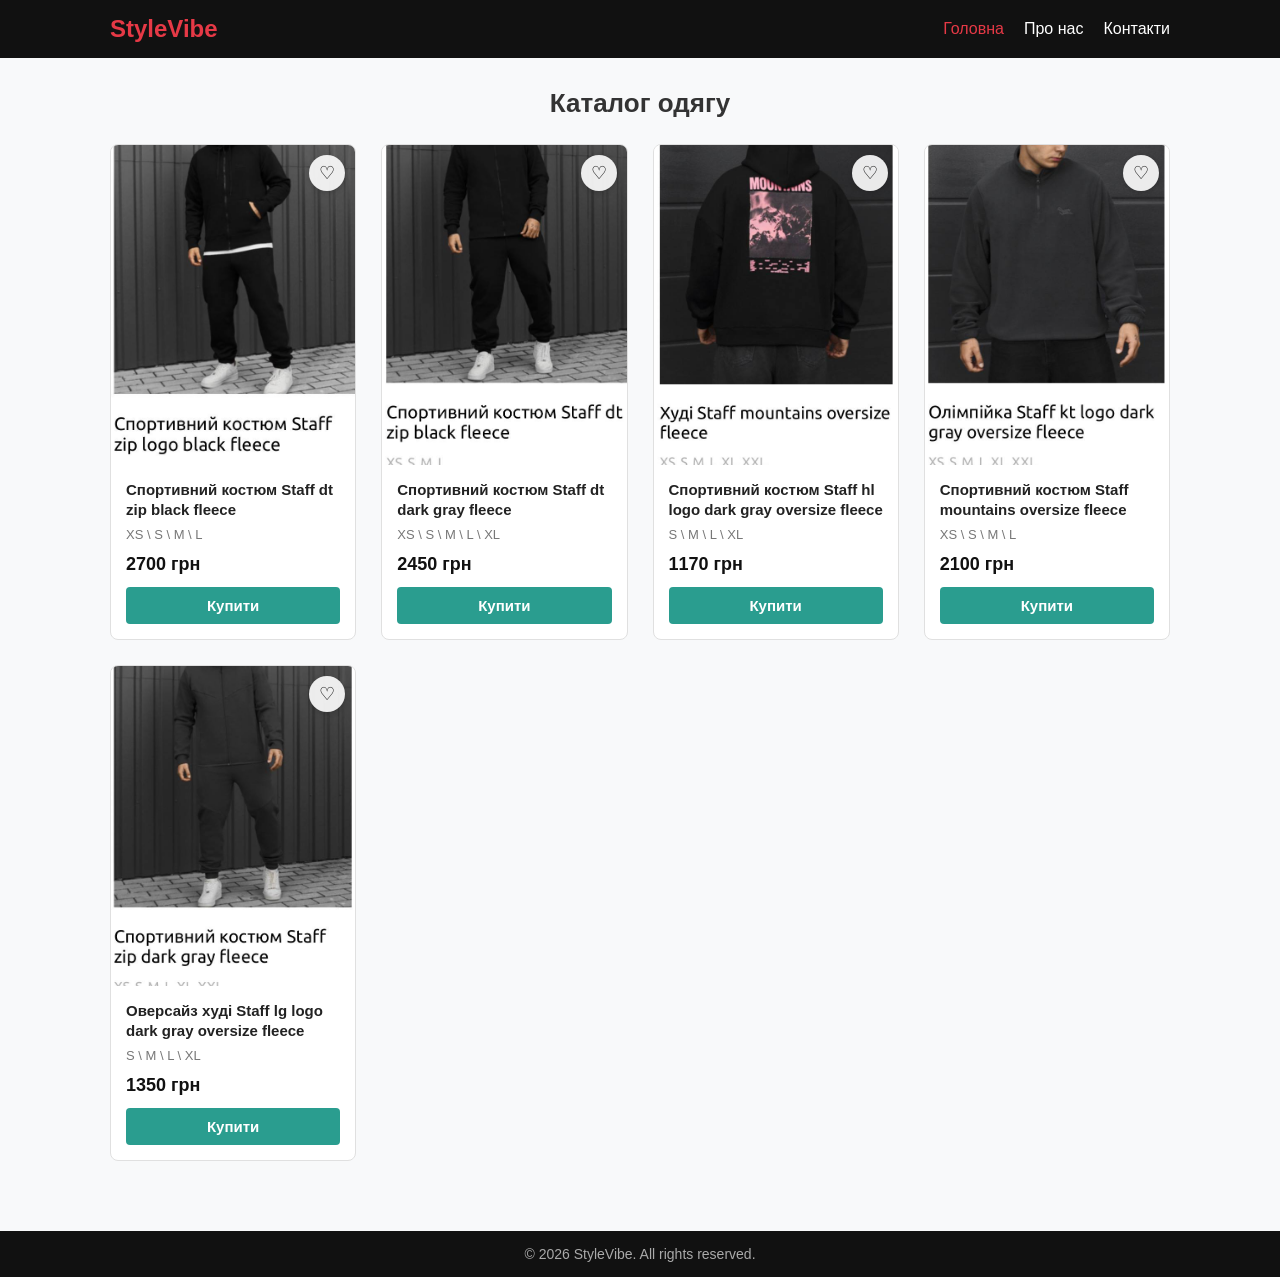
<file: index.html>
<!DOCTYPE html>
<html lang="uk">
<head>
    <meta charset="UTF-8">
    <meta name="viewport" content="width=device-width, initial-scale=1.0">
    <title>StyleVibe - Головна</title>
    <link rel="stylesheet" href="style.css">
</head>
<body>

<!-- Шапка сайту -->
<header class="site-header">
    <div class="header-container">
        <h1 class="logo">StyleVibe</h1>
        <nav class="nav-menu">
            <a href="index.html" class="active">Головна</a>
            <a href="about.html">Про нас</a>
            <a href="contacts.html">Контакти</a>
        </nav>
    </div>
</header>

<!-- Основний контент -->
<main class="main-content">
    <h2 class="page-title">Каталог одягу</h2>
    
    <div class="products-grid">
        <!-- Товар 1 -->
        <div class="product-card">
            <div class="product-image-container">
                <img src="photo_2026-11-01_14-26-36.jpg" alt="Спортивний костюм">
                <button class="wishlist-btn">♡</button>
            </div>
            <div class="product-info">
                <h3 class="product-title">Спортивний костюм Staff dt zip black fleece</h3>
                <div class="product-size">XS \ S \ M \ L</div>
                <div class="product-price">2700 грн</div>
                <button class="buy-btn">Купити</button>
            </div>
        </div>

        <!-- Товар 2 -->
        <div class="product-card">
            <div class="product-image-container">
                <img src="photo_2026-11-01_14-26-41.jpg" alt="Спортивний костюм">
                <button class="wishlist-btn">♡</button>
            </div>
            <div class="product-info">
                <h3 class="product-title">Спортивний костюм Staff dt dark gray fleece</h3>
                <div class="product-size">XS \ S \ M \ L \ XL</div>
                <div class="product-price">2450 грн</div>
                <button class="buy-btn">Купити</button>
            </div>
        </div>

        <!-- Товар 3 -->
        <div class="product-card">
            <div class="product-image-container">
                <img src="photo_2026-11-01_14-26-44.jpg" alt="Костюм">
                <button class="wishlist-btn">♡</button>
            </div>
            <div class="product-info">
                <h3 class="product-title">Спортивний костюм Staff hl logo dark gray oversize fleece</h3>
                <div class="product-size">S \ M \ L \ XL</div>
                <div class="product-price">1170 грн</div>
                <button class="buy-btn">Купити</button>
            </div>
        </div>

        <!-- Товар 4 -->
        <div class="product-card">
            <div class="product-image-container">
                <img src="photo_2026-11-01_14-26-46.jpg" alt="Костюм">
                <button class="wishlist-btn">♡</button>
            </div>
            <div class="product-info">
                <h3 class="product-title">Спортивний костюм Staff mountains oversize fleece</h3>
                <div class="product-size">XS \ S \ M \ L</div>
                <div class="product-price">2100 грн</div>
                <button class="buy-btn">Купити</button>
            </div>
        </div>

        <!-- Товар 5 -->
        <div class="product-card">
            <div class="product-image-container">
                <img src="photo_2026-11-01_14-26-49.jpg" alt="Худі">
                <button class="wishlist-btn">♡</button>
            </div>
            <div class="product-info">
                <h3 class="product-title">Оверсайз худі Staff lg logo dark gray oversize fleece</h3>
                <div class="product-size">S \ M \ L \ XL</div>
                <div class="product-price">1350 грн</div>
                <button class="buy-btn">Купити</button>
            </div>
        </div>
    </div>
</main>

<!-- Футер -->
<footer class="site-footer">
    <p>&copy; 2026 StyleVibe. All rights reserved.</p>
</footer>
</body>
</html>
</file>
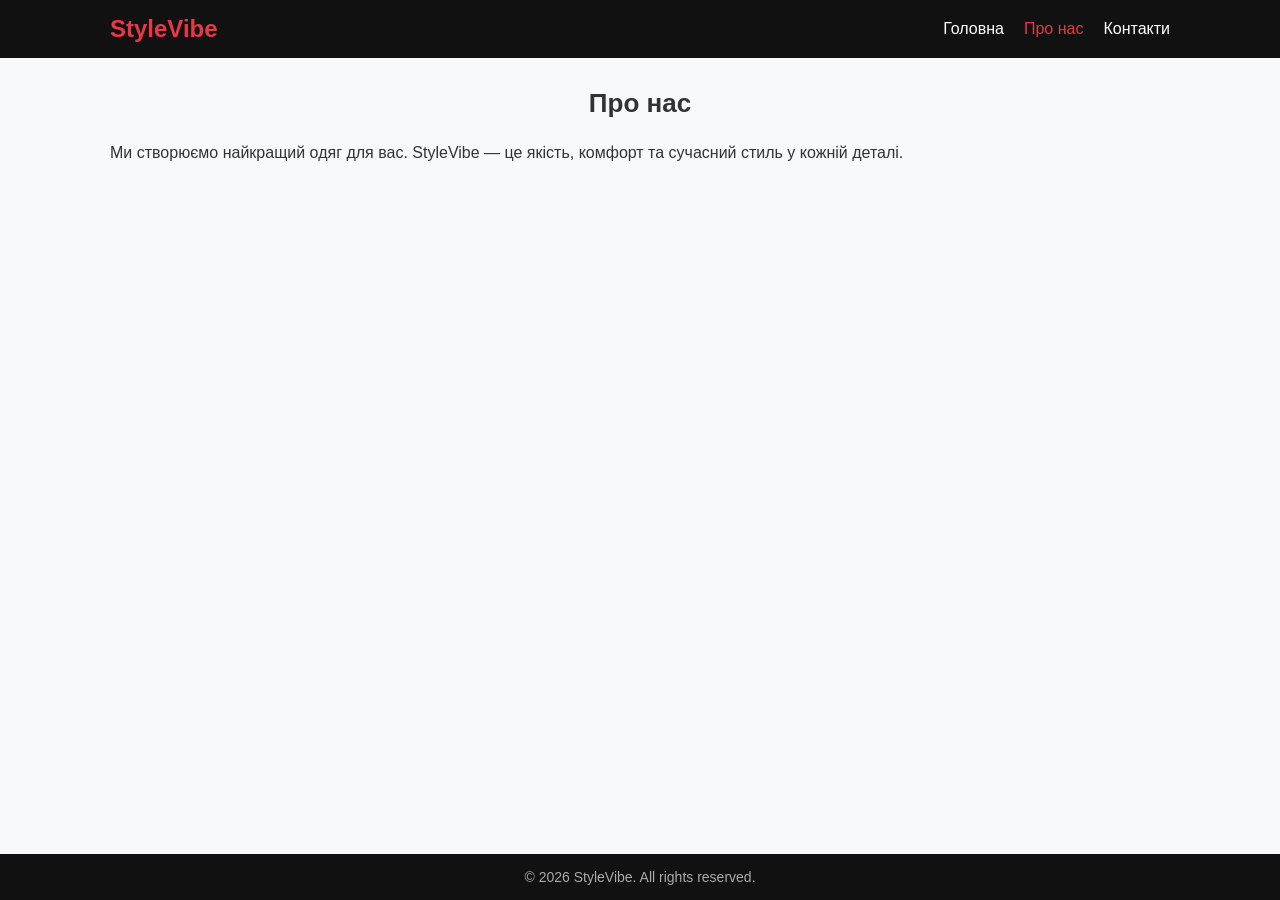
<file: about.html>
<!DOCTYPE html>
<html lang="uk">
<head>
    <meta charset="UTF-8">
    <meta name="viewport" content="width=device-width, initial-scale=1.0">
    <title>StyleVibe - Про нас</title>
    <link rel="stylesheet" href="style.css">
</head>
<body>

    <header class="site-header">
        <div class="header-container">
            <h1 class="logo">StyleVibe</h1>
            <nav class="nav-menu">
                <a href="index.html">Головна</a>
                <a href="about.html" class="active">Про нас</a>
                <a href="contacts.html">Контакти</a>
            </nav>
        </div>
    </header>

    <main class="main-content">
        <h2 class="page-title">Про нас</h2>
        
        <div class="info-box">
            <p>Ми створюємо найкращий одяг для вас. StyleVibe — це якість, комфорт та сучасний стиль у кожній деталі.</p>
        </div>
    </main>

    <footer class="site-footer">
        <p>&copy; 2026 StyleVibe. All rights reserved.</p>
    </footer>

</body>
</html>
</file>
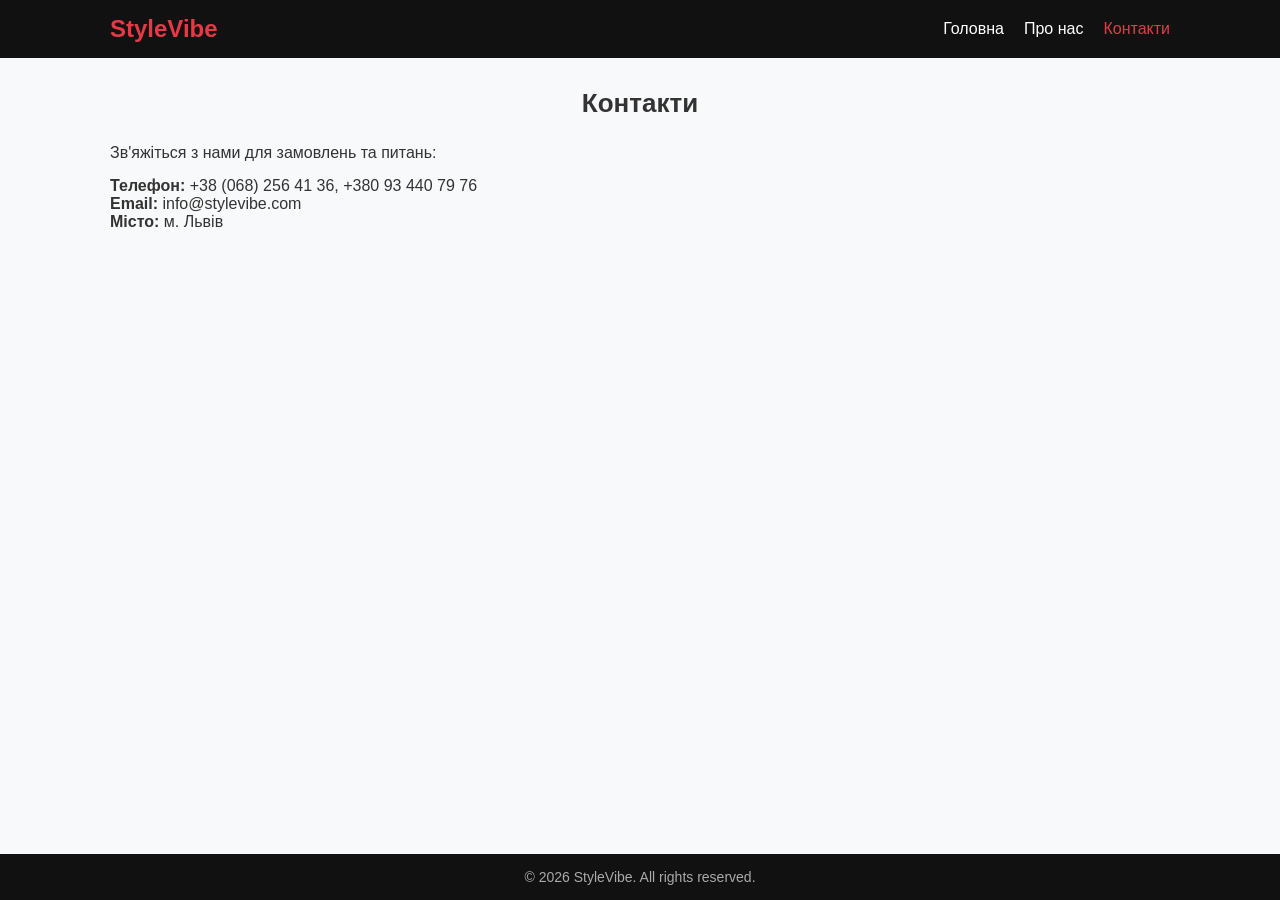
<file: contacts.html>
<!DOCTYPE html>
<html lang="uk">
<head>
    <meta charset="UTF-8">
    <meta name="viewport" content="width=device-width, initial-scale=1.0">
    <title>StyleVibe - Контакти</title>
    <link rel="stylesheet" href="style.css">
</head>
<body>

    <!-- Шапка сайту -->
    <header class="site-header">
        <div class="header-container">
            <h1 class="logo">StyleVibe</h1>
            <nav class="nav-menu">
                <a href="index.html">Головна</a>
                <a href="about.html">Про нас</a>
                <a href="contacts.html" class="active">Контакти</a>
            </nav>
        </div>
    </header>

    <!-- Вміст сторінки Контакти -->
    <main class="main-content">
        <h2 class="page-title">Контакти</h2>
        
        <div class="info-box">
            <p>Зв'яжіться з нами для замовлень та питань:</p>
            <p style="margin-top: 15px;">
                <strong>Телефон:</strong> +38 (068) 256 41 36, +380 93 440 79 76<br>
                <strong>Email:</strong> info@stylevibe.com<br>
                <strong>Місто:</strong> м. Львів
            </p>
        </div>
    </main>

    <!-- Футер -->
    <footer class="site-footer">
        <p>&copy; 2026 StyleVibe. All rights reserved.</p>
    </footer>

</body>
</html>
</file>
<file: style.css>
/* Загальні стилі */
* {
    box-sizing: border-box;
    margin: 0;
    padding: 0;
}

/* Єдиний шрифт для всього сайту */
body,
h1, h2, h3, h4, h5, h6,
p, a, span, li, label,
button, input, select, textarea {
    font-family: Arial, Helvetica, sans-serif !important;
}

body {
    background-color: #f8f9fa;
    color: #333;
    display: flex;
    flex-direction: column;
    min-height: 100vh;
}

/* Шапка */
.site-header {
    background-color: #111;
    color: #fff;
    padding: 15px 0;
}

.header-container {
    max-width: 1100px;
    margin: 0 auto;
    padding: 0 20px;
    display: flex;
    justify-content: space-between;
    align-items: center;
}

.logo {
    font-size: 24px;
    font-weight: bold;
    color: #e63946;
}

.nav-menu {
    display: flex;
    gap: 20px;
    align-items: center;
}

.nav-menu a {
    color: #fff;
    text-decoration: none;
    font-size: 16px;
    transition: color 0.2s;
}

.nav-menu a:hover,
.nav-menu a.active {
    color: #e63946;
}

/* Основний контент */
.main-content {
    max-width: 1100px;
    width: 100%;
    margin: 30px auto;
    padding: 0 20px;
    flex: 1;
}

.page-title {
    margin-bottom: 25px;
    font-size: 26px;
    text-align: center;
}

/* Сітка товарів */
.products-grid {
    display: grid;
    grid-template-columns: repeat(auto-fill, minmax(240px, 1fr));
    gap: 25px;
}

/* Картка товару */
.product-card {
    background: #fff;
    border: 1px solid #e0e0e0;
    border-radius: 8px;
    overflow: hidden;
    display: flex;
    flex-direction: column;
    transition: transform 0.2s, box-shadow 0.2s;
}

.product-card:hover {
    transform: translateY(-4px);
    box-shadow: 0 5px 15px rgba(0,0,0,0.1);
}

/* Контейнер зображення та фіксований розмір */
.product-image-container {
    position: relative;
    width: 100%;
    height: 320px;
    background-color: #f0f0f0;
    overflow: hidden;
}

.product-image-container img {
    width: 100%;
    height: 100%;
    object-fit: cover;
    display: block;
}

.wishlist-btn {
    position: absolute;
    top: 10px;
    right: 10px;
    background: rgba(255, 255, 255, 0.9);
    border: none;
    border-radius: 50%;
    width: 36px;
    height: 36px;
    font-size: 18px;
    cursor: pointer;
    display: flex;
    align-items: center;
    justify-content: center;
    box-shadow: 0 2px 5px rgba(0,0,0,0.15);
}

/* Інформація про товар */
.product-info {
    padding: 15px;
    display: flex;
    flex-direction: column;
    flex-grow: 1;
}

.product-title {
    font-size: 15px;
    font-weight: bold;
    margin-bottom: 8px;
    line-height: 1.3;
    color: #222;
}

.product-size {
    font-size: 13px;
    color: #777;
    margin-bottom: 12px;
}

.product-price {
    font-size: 18px;
    font-weight: bold;
    color: #111;
    margin-bottom: 12px;
}

/* Зелена кнопка Купити */
.buy-btn {
    display: block;
    width: 100%;
    background-color: #2a9d8f;
    color: #fff;
    border: none;
    border-radius: 4px;
    padding: 10px 0;
    font-size: 15px;
    font-weight: bold;
    cursor: pointer;
    margin-top: auto;
    transition: background-color 0.2s;
}

.buy-btn:hover {
    background-color: #21867a;
}

/* Футер */
.site-footer {
    background-color: #111;
    color: #aaa;
    text-align: center;
    padding: 15px 0;
    margin-top: 40px;
    font-size: 14px;
}
</file>
